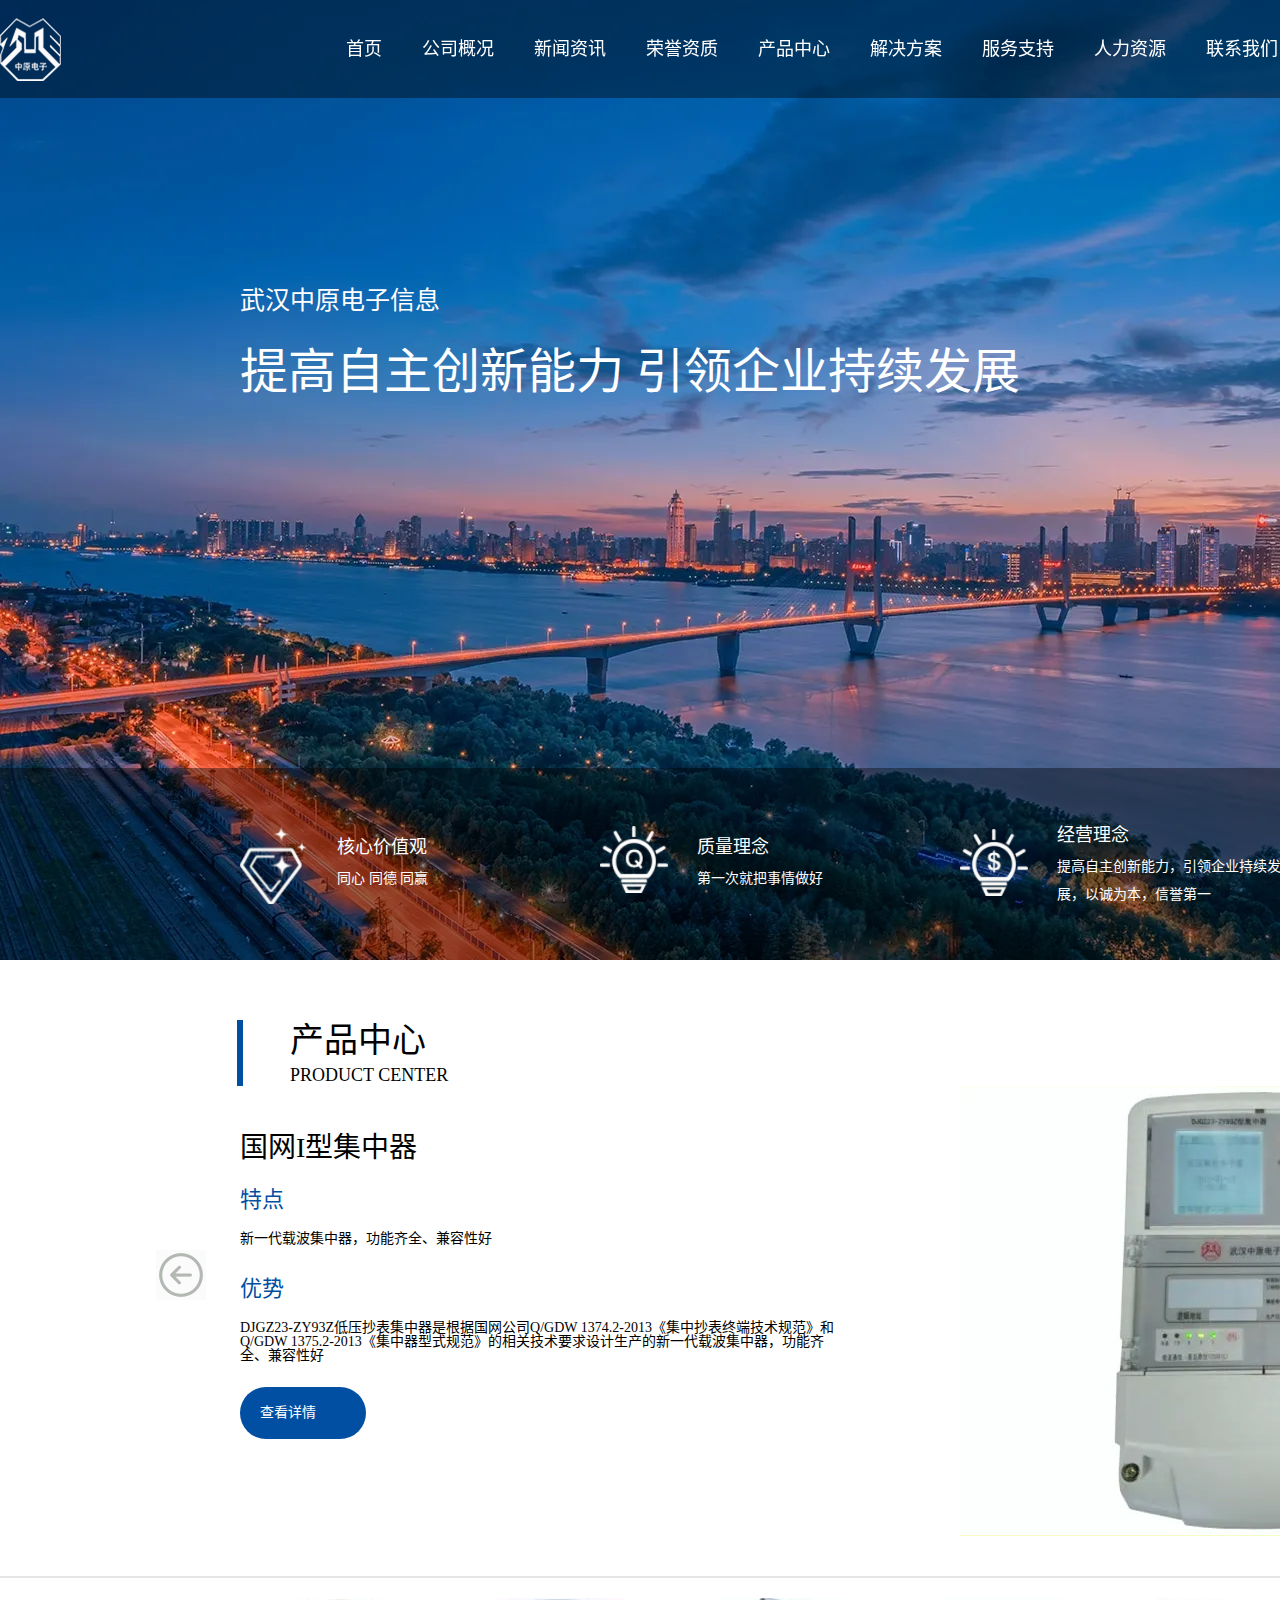
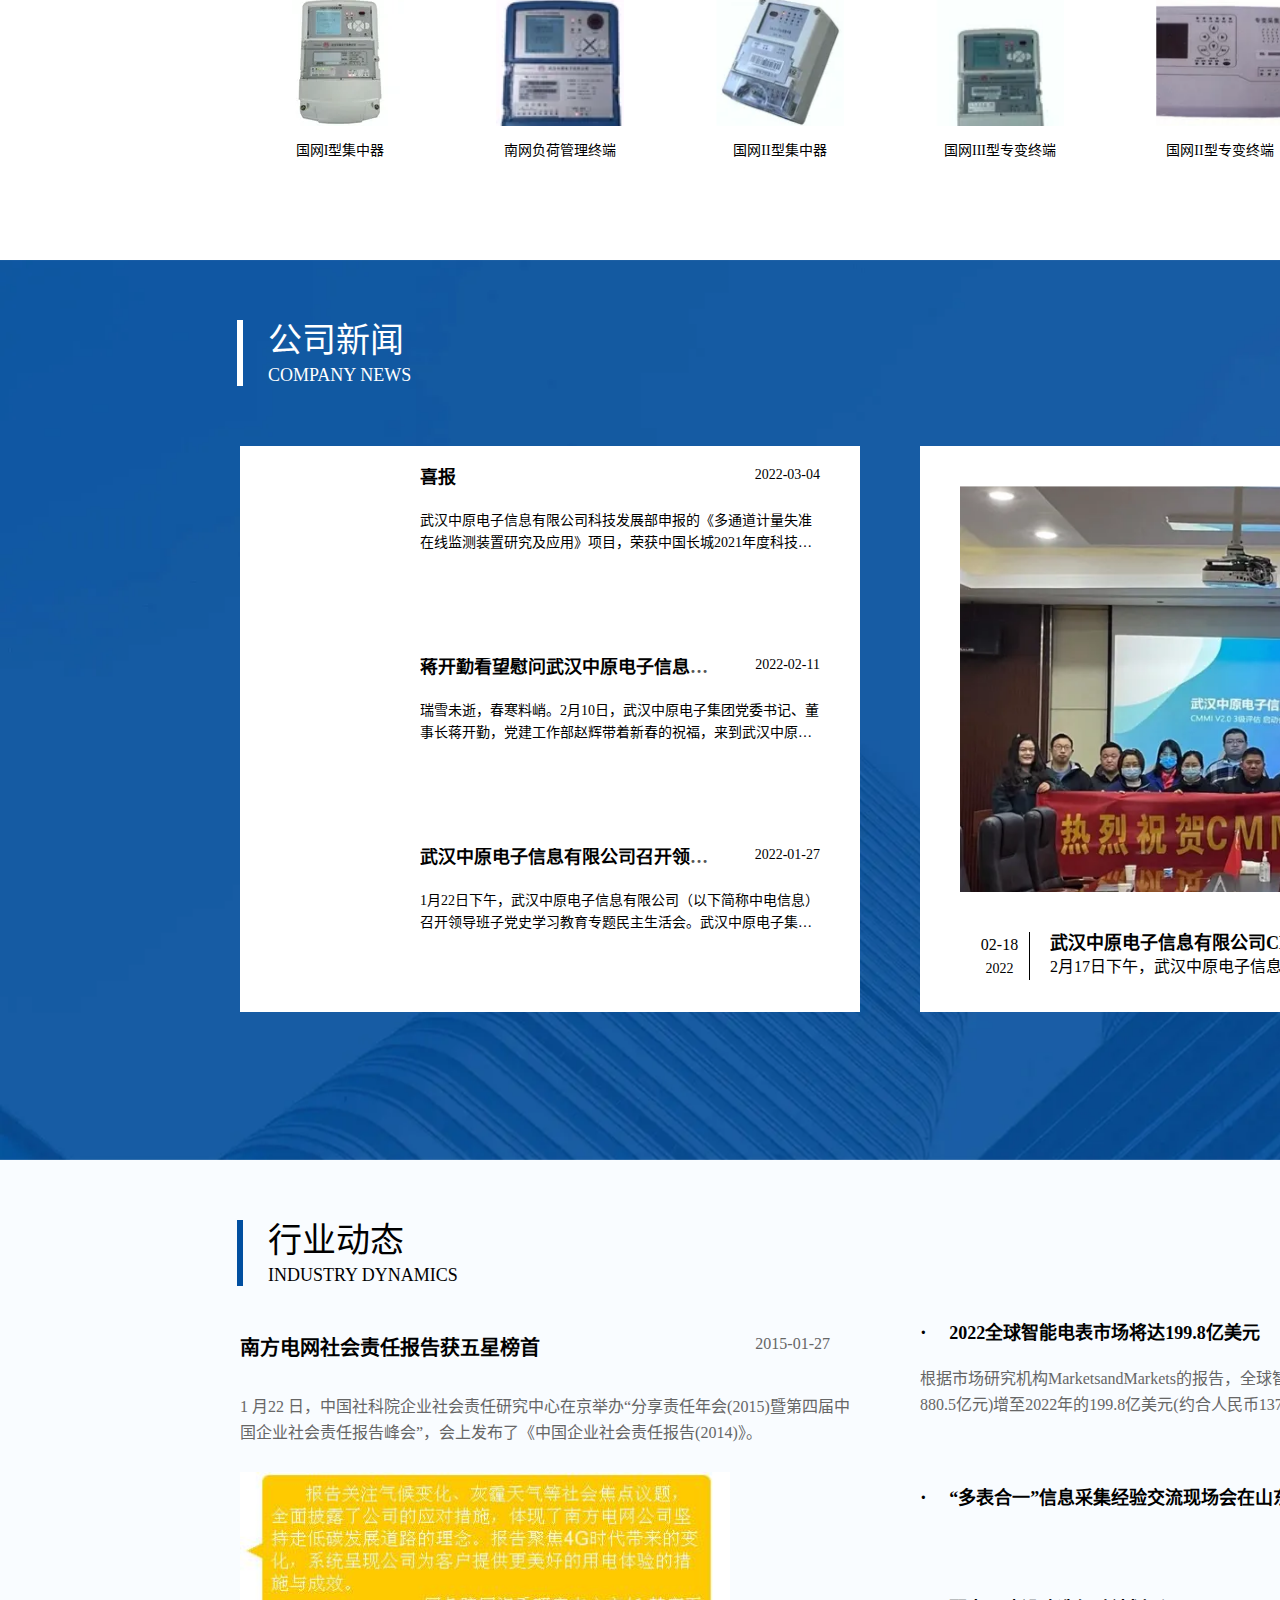
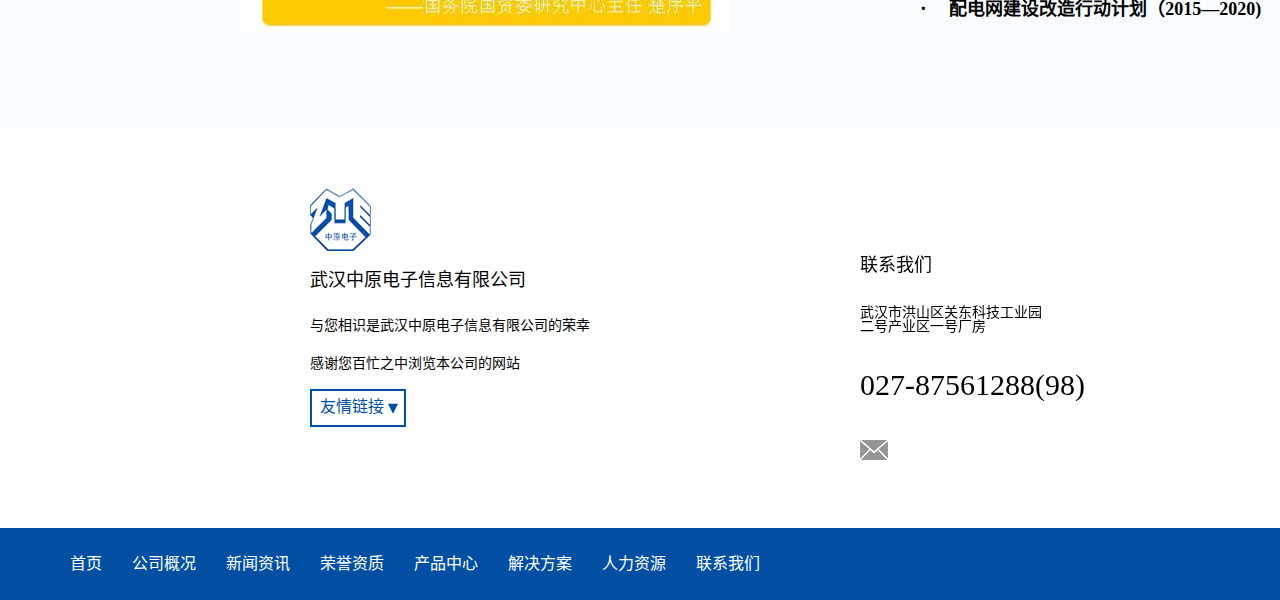
<file: index.html>
<!DOCTYPE html>
<html lang="zh-CN">

<head>
    <meta charset="UTF-8">
    <meta http-equiv="X-UA-Compatible" content="IE=edge">
    <meta name="viewport" content="width=device-width, initial-scale=1.0">
    <meta name="keywords" content="中原,中原电子">
    <meta name="description" content="中原电子官网-首页">
    <title>中原电子官网-首页</title>

    <!-- import CSS style -->
    <link rel="stylesheet" href="https://cdnjs.cloudflare.com/ajax/libs/animate.css/4.1.1/animate.min.css">
    <link rel="stylesheet" href="./CSS/reset.css">
    <link rel="stylesheet" href="./CSS/base.css">
    <link rel="stylesheet" href="./CSS/icon.css">
    <link rel="stylesheet" href="./CSS/index_page.css">
</head>

<body>
    <!-- 回顶部 -->
    <a href="#" class="to-top">
        <img src="./images/home_page/回顶部.png" alt="to-top">
    </a>

    <!-- 设置最小宽度 -->
    <div class="web-container">

        <!-- 页眉 -->
        <header>
            <!-- 页眉内容 设置版心 -->
            <div class="header-container 
                        inner-center 
                        clearflow">
                <!-- logo -->
                <div class="header-logo">
                    <img src="./images/home_page/nav_log.png.webp" alt="logo">
                </div>
                <!-- 导航链接 -->
                <div class="header-navigator">
                    <ul class="clearflow">
                        <li><a href="./index.html">首页</a></li>
                        <li>
                            <a href="#">公司概况</a>
                            <div class="header-secondary-navigator 
                                        header-secondary-navigator-01 
                                        element-transparent 
                                        clearflow">
                                <ul>
                                    <li><a href="#">领导致辞</a></li>
                                    <li><a href="#">公司简介</a></li>
                                    <li><a href="#">组织结构</a></li>
                                    <li><a href="#">企业文化</a></li>
                                </ul>
                            </div>
                        </li>
                        <li>
                            <a href="#" class="breathing-light
                            ">新闻资讯</a>
                            <div class="header-secondary-navigator 
                                        header-secondary-navigator-02 
                                        element-transparent 
                                        clearflow">
                                <ul>
                                    <li><a href="./news_page.html" class="breathing-light">公司新闻</a></li>
                                    <li><a href="#">行业动态</a></li>
                                    <li><a href="#">前沿科技</a></li>
                                </ul>
                            </div>
                        </li>
                        <li><a href="#">荣誉资质</a></li>
                        <li>
                            <a href="#">产品中心</a>
                            <div class="header-secondary-navigator 
                                        header-secondary-navigator-03 
                                        element-transparent 
                                        clearflow">
                                <ul>
                                    <li><a href="#">用电信息采集</a></li>
                                    <li><a href="#">配电自动化</a></li>
                                    <li><a href="#">船舶电子</a></li>
                                </ul>
                            </div>
                        </li>
                        <li><a href="#">解决方案</a></li>
                        <li><a href="#">服务支持</a></li>
                        <li><a href="#">人力资源</a></li>
                        <li><a href="#">联系我们</a></li>
                        <li>｜</li>
                        <li><a class="icon-search" href="#"><img src="./images/home_page/搜索.png" alt="搜素"></a></li>
                    </ul>
                </div>
            </div>
        </header>

        <!-- 主体 -->
        <main>
            <!-- 主体轮播图 -->
            <section class="banner">
                <!-- 轮播图 -->
                <div class="banner-image">
                    <img src="./images/home_page/4845a3e80a8d5023f8a030d4745d0de8.jpg.webp" alt="banner">
                </div>
                <!-- 文字描述 -->
                <div class="banner-descrition 
                            animate__animated 
                            animate__fadeInRightBig">
                    <p>武汉中原电子信息</p>
                    <h3>提高自主创新能力 引领企业持续发展</h3>
                </div>

                <!-- 轮播图底部 -->
                <div class="banner-bottom 
                            animate__animated 
                            animate__fadeInUp">
                    <div class="banner-bigbox 
                                inner-center 
                                clearflow">
                        <!-- 第一项 -->
                        <div class="banner-item">
                            <div class="banner-item-icon">
                                <img src="./images/home_page/banner_icon01.png.webp" alt="banner-icon01">
                            </div>
                            <div class="banner-item-text">
                                <p>核心价值观</p>
                                <p>同心 同德 同赢</p>
                            </div>
                        </div>
                        <!-- 第二项 -->
                        <div class="banner-item">
                            <div class="banner-item-icon">
                                <img src="./images/home_page/banner_icon02.png.webp" alt="banner-icon02">
                            </div>
                            <div class="banner-item-text">
                                <p>质量理念</p>
                                <p>第一次就把事情做好</p>
                            </div>
                        </div>
                        <!-- 第三项 -->
                        <div class="banner-item">
                            <div class="banner-item-icon">
                                <img src="./images/home_page/banner_icon03.png.webp" alt="banner-icon03">
                            </div>
                            <div class="banner-item-text">
                                <p>经营理念</p>
                                <p>提高自主创新能力，引领企业持续发展，以诚为本，信誉第一</p>
                            </div>
                        </div>
                        <!-- 第四项 -->
                        <div class="banner-item">
                            <div class="banner-item-icon">
                                <img src="./images/home_page/banner_icon04.png.webp" alt="banner-icon04">
                            </div>
                            <div class="banner-item-text">
                                <p>人才理念</p>
                                <p>人才是第一资本，有德有才重用，有德无才培养，无德有才不用</p>
                            </div>
                        </div>
                    </div>
                </div>
            </section>

            <!-- 主体内容板块 -->
            <section class="main-part">
                <!-- 板块盒子 第一版 -->
                <div class="part-box01 
                            bgc-white">
                    <!-- 板块内容 -->
                    <div class="part-content01 
                                inner-center
                                clearflow">
                        <!-- 左右箭头 -->
                        <div class="item-button-left">
                            <img class="element-transparent" src="./images/home_page/向左2_choose.png"
                                alt="turnleft-button_choose">
                            <img src="./images/home_page/向左2.png" alt="turnleft-button">
                        </div>
                        <div class="item-button-right">
                            <img class="element-transparent" src="./images/home_page/向右2_choose.png"
                                alt="turnright-button_choose">
                            <img src="./images/home_page/向右2.png" alt="turnright-button">
                        </div>

                        <!-- 板块主题 -->
                        <div class="part-theme">
                            <h2>产品中心</h2>
                            <p>PRODUCT CENTER</p>
                        </div>

                        <!-- 板块中部 -->
                        <div class="part-content01-middle 
                                    clearflow">
                            <!-- 左侧文字介绍 -->
                            <div class="part-content01-tradition">
                                <h3>国网I型集中器</h3>
                                <h4>特点</h4>
                                <p>新一代载波集中器，功能齐全、兼容性好</p>
                                <h4>优势</h4>
                                <p>DJGZ23-ZY93Z低压抄表集中器是根据国网公司Q/GDW 1374.2-2013《集中抄表终端技术规范》和Q/GDW
                                    1375.2-2013《集中器型式规范》的相关技术要求设计生产的新一代载波集中器，功能齐全、兼容性好</p>
                                <div class="button-knowmore 
                                            capsule-w126-h52">
                                    <p>查看详情</p>
                                    <div class="button-icon 
                                                circle-white-r20">
                                        <p>+</p>
                                    </div>
                                </div>
                            </div>
                            <!-- 右侧图片 -->
                            <div class="part-content01-image">
                                <img src="./images\home_page\dadeac1d50596c56552dec4aa1fb1ff7.jpg(1).webp"
                                    alt="国网I型集中器">
                            </div>
                        </div>

                        <!-- 分隔符 -->
                        <div class="separator"></div>

                        <!-- 板块底部 -->
                        <div class="part-content01-bottom">
                            <!-- 第一个盒子 -->
                            <div class="part-bottom-box">
                                <!-- 盒子图片 -->
                                <div class="bottom-box-image">
                                    <img src="./images\home_page\dadeac1d50596c56552dec4aa1fb1ff7.jpg.webp" alt="">
                                </div>
                                <!-- 盒子图片名称 -->
                                <p>国网I型集中器</p>
                            </div>
                            <!-- 第二个盒子 -->
                            <div class="part-bottom-box">
                                <!-- 盒子图片 -->
                                <div class="bottom-box-image">
                                    <img src=".\images\home_page\8f05b0c297da949a17046b851f80705c.jpg.webp" alt="">
                                </div>
                                <!-- 盒子图片名称 -->
                                <p>南网负荷管理终端</p>
                            </div>
                            <!-- 第三个盒子 -->
                            <div class="part-bottom-box">
                                <!-- 盒子图片 -->
                                <div class="bottom-box-image">
                                    <img src=".\images\home_page\6cace69d21c54f12d0e2a86eaf58eff5.jpg.webp" alt="">
                                </div>
                                <!-- 盒子图片名称 -->
                                <p>国网II型集中器</p>
                            </div>
                            <!-- 第四个盒子 -->
                            <div class="part-bottom-box">
                                <!-- 盒子图片 -->
                                <div class="bottom-box-image">
                                    <img src=".\images\home_page\28483c9daa11b5258d8fcde6ef324b31.jpg.webp" alt="">
                                </div>
                                <!-- 盒子图片名称 -->
                                <p>国网III型专变终端</p>
                            </div>
                            <!-- 第五个盒子 -->
                            <div class="part-bottom-box">
                                <!-- 盒子图片 -->
                                <div class="bottom-box-image">
                                    <img src=".\images\home_page\839fda6989d042f5fb6e29329e009a7f.jpg.webp" alt="">
                                </div>
                                <!-- 盒子图片名称 -->
                                <p>国网II型专变终端</p>
                            </div>
                            <!-- 第六个盒子 -->
                            <div class="part-bottom-box">
                                <!-- 盒子图片 -->
                                <div class="bottom-box-image">
                                    <img src=".\images\home_page\8439f62a01a681b1b3d34db82dcc22f4.jpg.webp" alt="">
                                </div>
                                <!-- 盒子图片名称 -->
                                <p>国网I型专变终端</p>
                            </div>
                        </div>
                    </div>
                </div>

                <!-- 板块盒子 第二版 -->
                <div class="part-box01 box2-bgc">
                    <div class="part-content01 inner-center">
                        <!-- 板块主题 -->
                        <div class="part-theme2 clearflow">
                            <div class="theme-text">
                                <h2>公司新闻</h2>
                                <p>COMPANY NEWS</p>
                            </div>

                            <div class="theme-konwmore">
                                <p>查看更多</p>
                                <div class="circle-white-r20 bgc-white">
                                    <p>+</p>
                                </div>
                            </div>
                        </div>
                        <!-- 板块内容 -->
                        <div class="part-contentbox clearflow">
                            <!-- 左侧文本 -->
                            <div class="contentbox-text">
                                <!-- 第一段文本 -->
                                <div class="contentbox-textblock">
                                    <div class="contentbox-textblock-theme clearflow">
                                        <h5><a href="#">喜报</a></h5>
                                        <p>2022-03-04</p>
                                    </div>
                                    <p>武汉中原电子信息有限公司科技发展部申报的《多通道计量失准在线监测装置研究及应用》项目，荣获中国长城2021年度科技创新成果奖三等奖。</p>
                                </div>
                                <!-- 第二段文本 -->
                                <div class="contentbox-textblock">
                                    <div class="contentbox-textblock-theme">
                                        <h5><a href="#">蒋开勤看望慰问武汉中原电子信息有限公司春节加班值班人员</a></h5>
                                        <p>2022-02-11</p>
                                    </div>
                                    <p>瑞雪未逝，春寒料峭。2月10日，武汉中原电子集团党委书记、董事长蒋开勤，党建工作部赵辉带着新春的祝福，来到武汉中原电子信息有限公司（以下简称“中电信息”），亲切慰问了春节期间坚守在岗位上的员工。
                                    </p>
                                </div>
                                <!-- 第三段文本 -->
                                <div class="contentbox-textblock">
                                    <div class="contentbox-textblock-theme">
                                        <h5><a href="#">武汉中原电子信息有限公司召开领导班子党史学习教育 专题民主生活会</a></h5>
                                        <p>2022-01-27</p>
                                    </div>
                                    <p>1月22日下午，武汉中原电子信息有限公司（以下简称中电信息）召开领导班子党史学习教育专题民主生活会。武汉中原电子集团党委书记、董事长蒋开勤，党建工作部副部长赵辉到会指导。汪淇主持会议，全体班子成员参加。
                                    </p>
                                </div>
                            </div>
                            <!-- 右侧图片 -->
                            <div class="contentbox-imgbox">
                                <div class="contentbox-imgbox-top">
                                    <img src=".\images\home_page\6791d26467eb9cfce00f1b1477a92bed.jpg.webp" alt="新闻">
                                </div>
                                <div class="contentbox-imgbox-bottom clearflow">
                                    <div class="imgbox-bottom-date">
                                        <p>02-18</p>
                                        <p>2022</p>
                                    </div>
                                    <div class="imgbox-bottom-text">
                                        <h5><a href="#">武汉中原电子信息有限公司CMMI L3认证启动会圆满召开</a></h5>
                                        <p>2月17日下午，武汉中原电子信息有限公司（以下简称“中电信息”）携手外部专家召开了中电信息CMMI
                                            L3认证启动会。中电信息副总经理杨暘、科技发展部部长蔡彦童及其他相关工作人员参加会议。</p>
                                    </div>
                                </div>
                            </div>
                        </div>
                    </div>
                </div>

                <!-- 板块盒子 第三版 -->
                <div class="part-box01 
                            part-box03-height 
                            bgc-f9fcff">
                    <div class="part-content01 
                                inner-center 
                                clearflow">
                        <!-- 板块主题 -->
                        <div class="part-theme3 clearflow">
                            <!-- 左侧 -->
                            <div class="theme3-text">
                                <h2>行业动态</h2>
                                <p>INDUSTRY DYNAMICS</p>
                            </div>
                            <!-- 右侧 -->
                            <div class="theme3-nav">
                                <a href="#">行业动态</a>
                                <a href="#">前沿科技</a>
                                <span>|</span>
                                <div class="theme3-konwmore">
                                    <p>查看更多</p>
                                    <div class="circle-white-r20 bgc-014fa0">
                                        <p>+</p>
                                    </div>
                                </div>
                            </div>
                        </div>

                        <!-- 板块内容 -->
                        <div class="part-content03-leftbox">
                            <div class="contentbox03-textblock-theme 
                                        clearflow">
                                <h5><a href="#">南方电网社会责任报告获五星榜首</a></h5>
                                <p>2015-01-27</p>
                            </div>
                            <p>1 月22 日，中国社科院企业社会责任研究中心在京举办“分享责任年会(2015)暨第四届中国企业社会责任报告峰会”，会上发布了《中国企业社会责任报告(2014)》。
                            </p>
                            <div class="contentbox03-textblock-dialogue"></div>
                        </div>
                        <div class="part-content03-rightbox">
                            <div class="rightbox-item clearflow">
                                <h5><a href="#"><span>·</span> 2022全球智能电表市场将达199.8亿美元</a></h5>
                                <p>2017-05-04</p>
                            </div>
                            <p>根据市场研究机构MarketsandMarkets的报告，全球智能电表市场预计从2017年的127.9亿美元(约合人民币880.5亿元)增至2022年的199.8亿美元(约合人民币1375.5亿元)，期间年复合增率达9.34%。
                            </p>
                            <div class="rightbox-item clearflow">
                                <h5><a href="#"><span>·</span> “多表合一”信息采集经验交流现场会在山东济宁召开</a></h5>
                                <p>2016-11-07</p>
                            </div>
                            <div class="rightbox-item clearflow">
                                <h5><a href="#"><span>·</span> 配电网建设改造行动计划（2015—2020)</a></h5>
                                <p>2015-09-21</p>
                            </div>
                        </div>
                    </div>
                </div>
            </section>

            <!-- 主体底部 联系方式 -->
            <section class="contact bgc-white">
                <div class="contact-information inner-center clearflow">
                    <!-- 友情链接 -->
                    <div class="web-link">
                        <div class="company-logo">
                            <img src=".\images\home_page\foot_logo.png.webp" alt="company-logo">
                        </div>
                        <p>武汉中原电子信息有限公司</p>
                        <p>与您相识是武汉中原电子信息有限公司的荣幸</p>
                        <p>感谢您百忙之中浏览本公司的网站</p>
                        <a href="#" class="linkbutton">
                            <p>友情链接</p>
                            <div class="triangle-to_down-10-5-004ea2"></div>
                        </a>
                    </div>
                    <!-- 联系方式 -->
                    <div class="tele">
                        <p>联系我们</p>
                        <p>武汉市洪山区关东科技工业园二号产业区一号厂房</p>
                        <p>027-87561288(98)</p>
                        <div class="email">
                            <img src="./images/home_page/mail_choose.png" alt="email_choose"
                                class="element-transparent">
                            <img src="./images/home_page/mail.png" alt="email">
                        </div>
                    </div>
                    <!-- 二维码 -->
                    <div class="QRcode">
                        <p>扫码联系我们</p>
                        <div class="code-image">
                            <img src="./images/home_page/qrcode.webp" alt="QRcode">
                        </div>
                    </div>
                </div>
            </section>
        </main>

        <!-- 页脚 -->
        <footer class="clearflow">
            <div class="footer-nav">
                <ul class="clearflow">
                    <li><a href="./index.html">首页</a></li>
                    <li><a href="#">公司概况</a></li>
                    <li><a href="#">新闻资讯</a></li>
                    <li><a href="#">荣誉资质</a></li>
                    <li><a href="#">产品中心</a></li>
                    <li><a href="#">解决方案</a></li>
                    <li><a href="#">人力资源</a></li>
                    <li><a href="#">联系我们</a></li>
                </ul>
            </div>
            <div class="footer-copyright">
                <p>版权所有©武汉中原电子信息有限公司,鄂ICP备10010356号-9 技术支撑：金百瑞</p>
            </div>
        </footer>
    </div>

    <!-- monitor -->
    <script src="https://cdn-go.cn/aegis/aegis-sdk/latest/aegis.min.js"></script>
    <script>
        const aegis = new Aegis({
            id: 'gQwqzFgQzZv60ZeygY', // 上报 id
            uin: 'xxx', // 用户唯一 ID（可选）
            reportApiSpeed: true, // 接口测速
            reportAssetSpeed: true, // 静态资源测速
            spa: true, // spa 应用页面跳转的时候开启 pv 计算
        });
    </script>
</body>

</html>
</file>
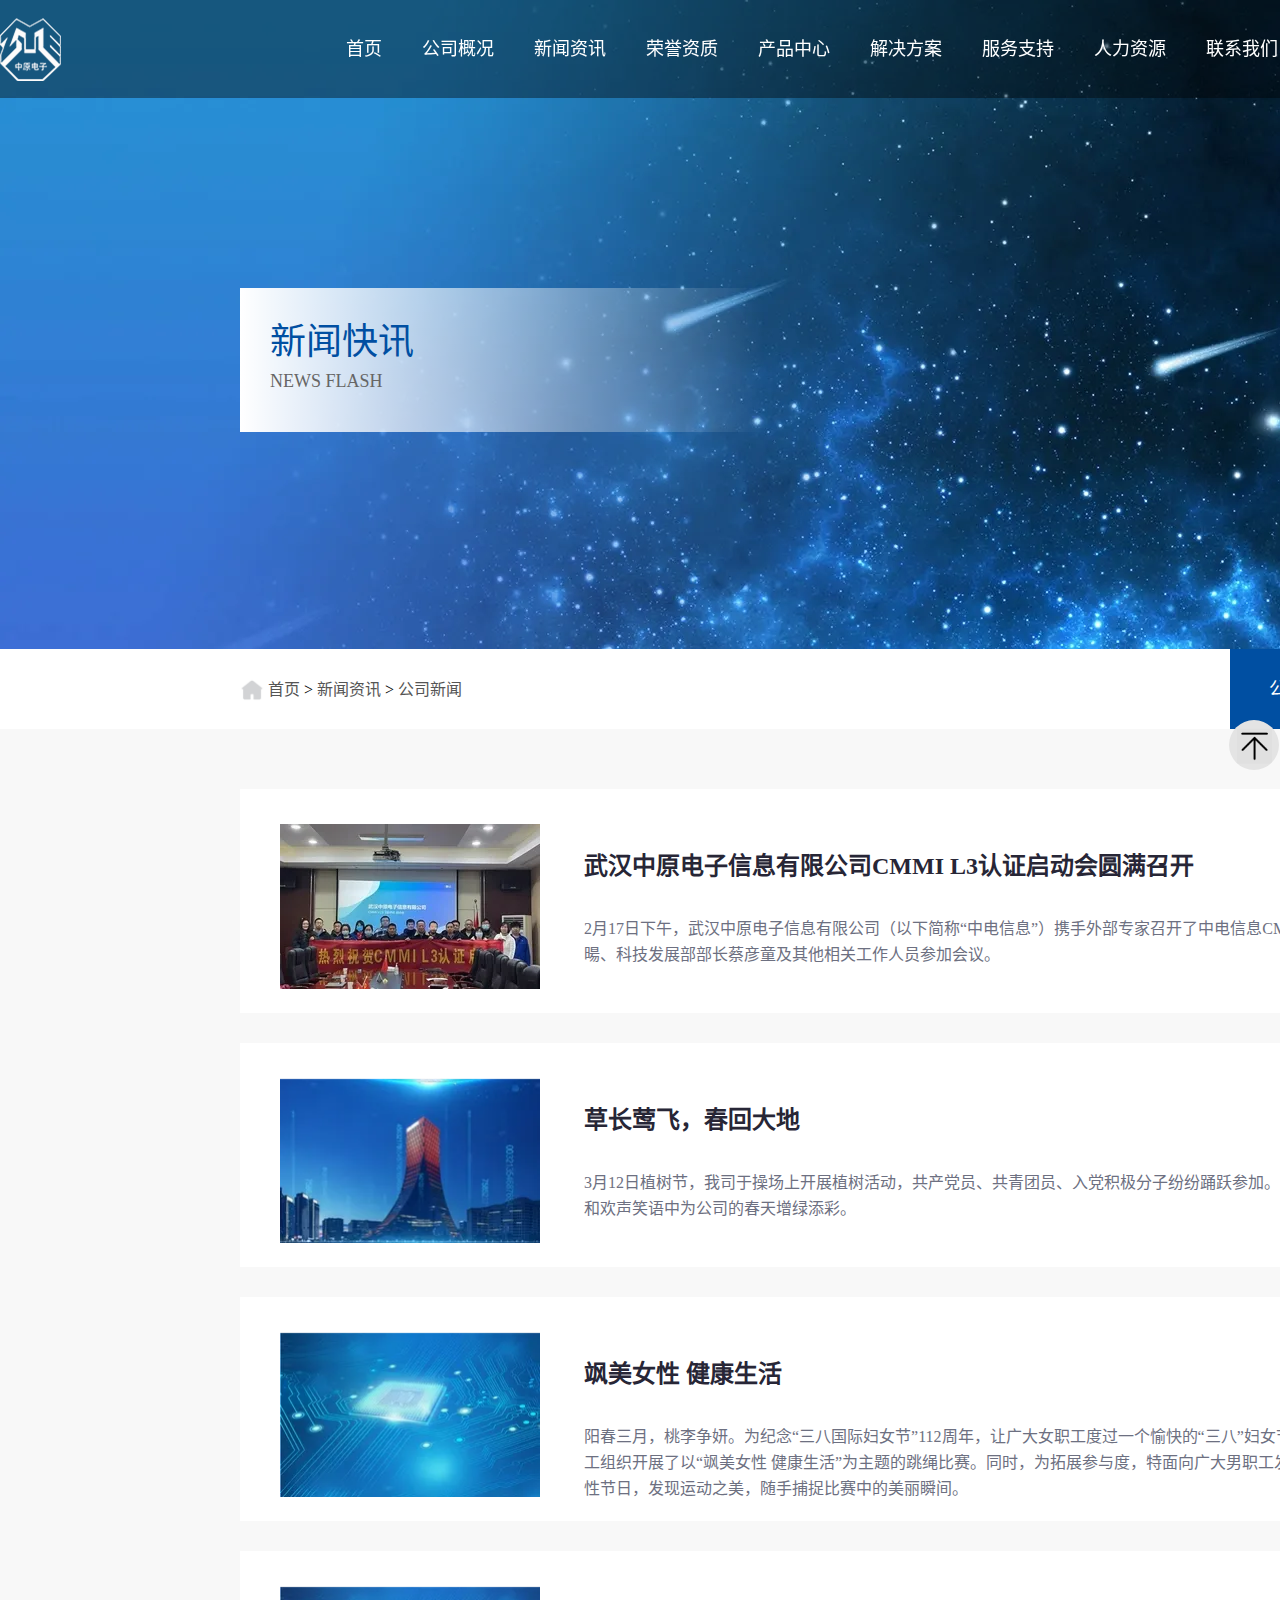
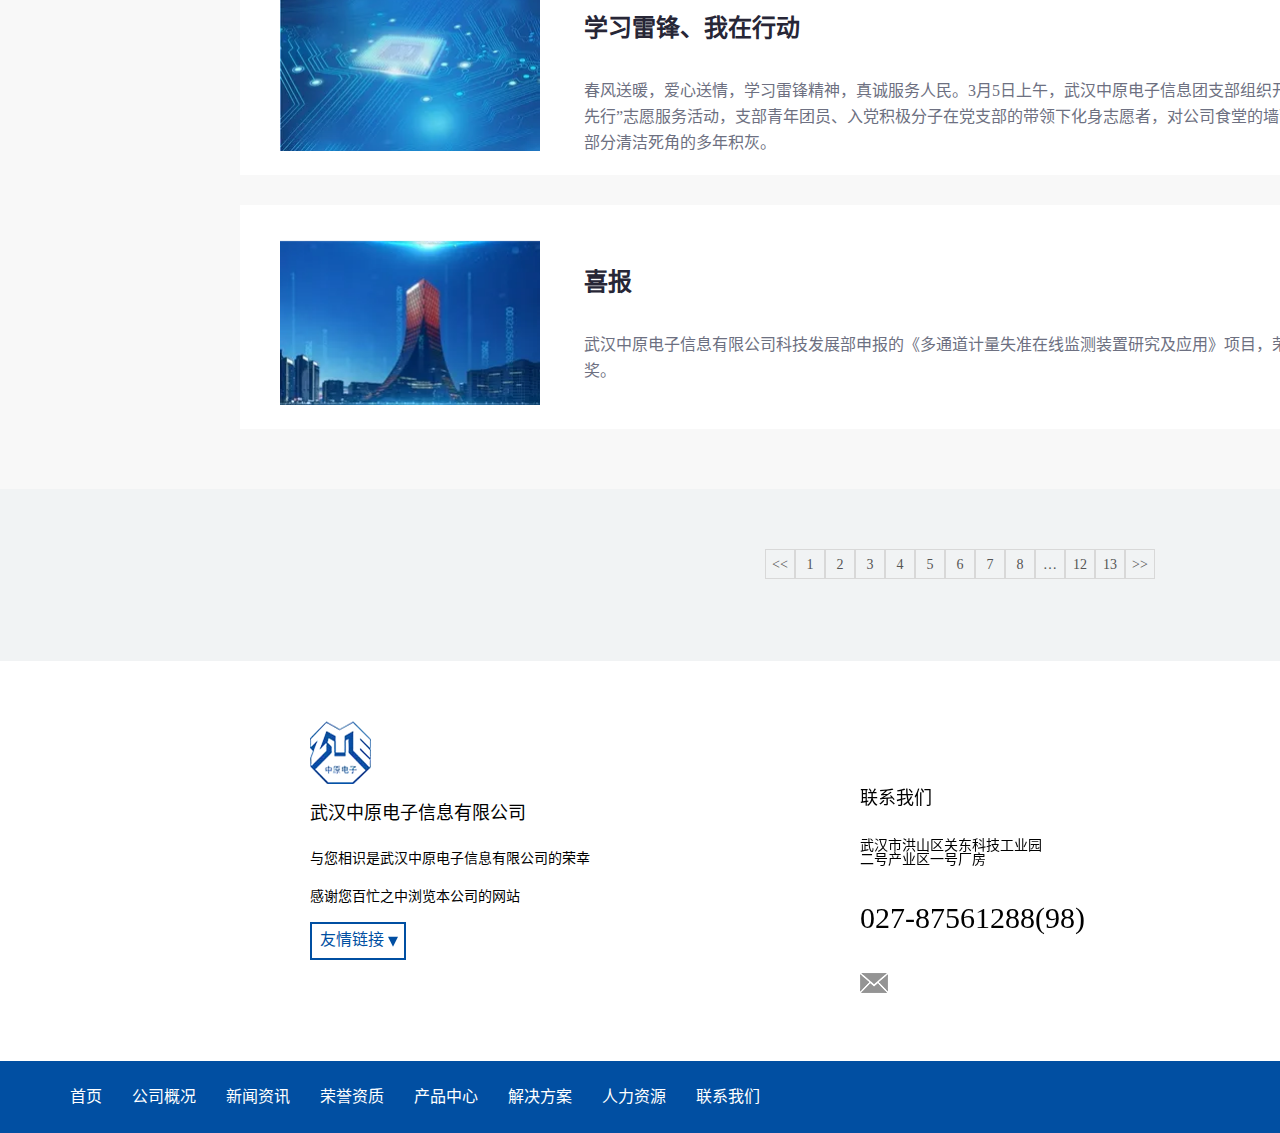
<file: news_page.html>
<!DOCTYPE html>
<html lang="zh-CN">

<head>
    <meta charset="UTF-8">
    <meta http-equiv="X-UA-Compatible" content="IE=edge">
    <meta name="viewport" content="width=device-width, initial-scale=1.0">
    <meta name="keywords" content="中原,中原电子">
    <meta name="description" content="中原电子官网-新闻资讯">
    <title>中原电子官网-新闻资讯</title>

    <!-- import CSS style -->
    <link rel="stylesheet" href="./CSS/reset.css">
    <link rel="stylesheet" href="./CSS/base.css">
    <link rel="stylesheet" href="./CSS/icon.css">
    <link rel="stylesheet" href="./CSS/index_page.css">
    <link rel="stylesheet" href="./CSS/news_page.css">
</head>

<body>
    <!-- 回顶部 -->
    <a href="#" class="to-top">
        <img src="./images/home_page/回顶部.png" alt="to-top">
    </a>

    <!-- 设置最小宽度 -->
    <div class="web-container">
        <!-- 页眉 -->
        <header>
            <!-- 页眉内容 设置版心 -->
            <div class="header-container 
                                inner-center 
                                clearflow">
                <!-- logo -->
                <div class="header-logo">
                    <img src="./images/home_page/nav_log.png.webp" alt="logo">
                </div>
                <!-- 导航链接 -->
                <div class="header-navigator">
                    <ul class="clearflow">
                        <li><a href="./index.html" class="breathing-light">首页</a></li>
                        <li>
                            <a href="#">公司概况</a>
                            <div class="header-secondary-navigator 
                                                header-secondary-navigator-01 
                                                element-transparent 
                                                clearflow">
                                <ul>
                                    <li><a href="#">领导致辞</a></li>
                                    <li><a href="#">公司简介</a></li>
                                    <li><a href="#">组织结构</a></li>
                                    <li><a href="#">企业文化</a></li>
                                </ul>
                            </div>
                        </li>
                        <li>
                            <a href="#">新闻资讯</a>
                            <div class="header-secondary-navigator 
                                                header-secondary-navigator-02 
                                                element-transparent 
                                                clearflow">
                                <ul>
                                    <li><a href="#">公司新闻</a></li>
                                    <li><a href="#">行业动态</a></li>
                                    <li><a href="#">前沿科技</a></li>
                                </ul>
                            </div>
                        </li>
                        <li><a href="#">荣誉资质</a></li>
                        <li>
                            <a href="#">产品中心</a>
                            <div class="header-secondary-navigator 
                                                header-secondary-navigator-03 
                                                element-transparent 
                                                clearflow">
                                <ul>
                                    <li><a href="#">用电信息采集</a></li>
                                    <li><a href="#">配电自动化</a></li>
                                    <li><a href="#">船舶电子</a></li>
                                </ul>
                            </div>
                        </li>
                        <li><a href="#">解决方案</a></li>
                        <li><a href="#">服务支持</a></li>
                        <li><a href="#">人力资源</a></li>
                        <li><a href="#">联系我们</a></li>
                        <li>｜</li>
                        <li><a class="icon-search" href="#"><img src="./images/home_page/搜索.png" alt="搜素"></a></li>
                    </ul>
                </div>
            </div>
        </header>

        <!-- 主体 -->
        <main>
            <!-- 主体 轮播图 -->
            <section class="news-banner">
                <!-- 轮播图 -->
                <div class="news-banner-image">
                    <img src="./images/news_page/page_banner02.jpg.webp" alt="banner">
                </div>
                <!-- 文字描述 -->
                <div class="news-banner-descrition">
                    <p>新闻快讯</p>
                    <p>NEWS FLASH</p>
                </div>
            </section>

            <!-- 主体 位置与导航栏 -->
            <section class="news-main-navigator bgc-white">
                <div class="news-navbar inner-center clearflow">
                    <!-- 左侧 当前位置 -->
                    <div class="navbar-position">
                        <!-- home icon -->
                        <div class="navbar-position-image">
                            <img src="./images/news_page/home_fill_light.png" alt="home">
                        </div>
                        <!-- 文字 -->
                        <div class="navbar-position-pos">
                            <a href="./index.html">首页</a>
                            <span>&gt;</span>
                            <a href="#">新闻资讯</a>
                            <span>&gt;</span>
                            <a href="./news_page.html">公司新闻</a>
                        </div>
                    </div>
                    <!-- 右侧 导航栏 -->
                    <div class="navbar-navigator">
                        <ul class="clearflow">
                            <li class="navbar-navigator-selected"><a href="./news_page.html">公司新闻</a></li>
                            <li><a href="#">行业动态</a></li>
                            <li><a href="#">前沿科技</a></li>
                        </ul>
                    </div>
                </div>
            </section>

            <!-- 主体 内容 -->
            <section class="news-content bgc-f8f8f8">
                <div class="news-content-box inner-center bgc-f8f8f8">
                    <!-- 第一项 -->
                    <div class="content-box-item">
                        <!-- 左侧图片 -->
                        <div class="box-item-imamge">
                            <img src=".\images\news_page\6791d26467eb9cfce00f1b1477a92bed.jpg.webp" alt="item-image01">
                        </div>
                        <!-- 右侧文本 -->
                        <div class="box-item-imamge-text">
                            <h5><a href="#">武汉中原电子信息有限公司CMMI L3认证启动会圆满召开</a></h5>
                            <p>2月17日下午，武汉中原电子信息有限公司（以下简称“中电信息”）携手外部专家召开了中电信息CMMI
                                L3认证启动会。中电信息副总经理杨暘、科技发展部部长蔡彦童及其他相关工作人员参加会议。</p>
                        </div>
                    </div>
                    <!-- 第二项 -->
                    <div class="content-box-item">
                        <!-- 左侧图片 -->
                        <div class="box-item-imamge">
                            <img src=".\images\news_page\page02_img03.jpg.webp" alt="item-image02">
                        </div>
                        <!-- 右侧文本 -->
                        <div class="box-item-imamge-text">
                            <h5><a href="#">草长莺飞，春回大地</a></h5>
                            <p>3月12日植树节，我司于操场上开展植树活动，共产党员、共青团员、入党积极分子纷纷踊跃参加。大家挖坑、种树、培土、浇水，在淋漓汗水和欢声笑语中为公司的春天增绿添彩。</p>
                        </div>
                    </div>
                    <!-- 第三项 -->
                    <div class="content-box-item">
                        <!-- 左侧图片 -->
                        <div class="box-item-imamge">
                            <img src=".\images\news_page\4f709862956748703252fe7e7b3b12c0.jpg.webp" alt="item-image03">
                        </div>
                        <!-- 右侧文本 -->
                        <div class="box-item-imamge-text">
                            <h5><a href="#">飒美女性 健康生活</a></h5>
                            <p>阳春三月，桃李争妍。为纪念“三八国际妇女节”112周年，让广大女职工度过一个愉快的“三八”妇女节，分工会于3月7日中午12：30面向全体女职工组织开展了以“飒美女性
                                健康生活”为主题的跳绳比赛。同时，为拓展参与度，特面向广大男职工发起最美瞬间摄影评选活动，呼吁大家关注女性节日，发现运动之美，随手捕捉比赛中的美丽瞬间。</p>
                        </div>
                    </div>
                    <!-- 第四项 -->
                    <div class="content-box-item">
                        <!-- 左侧图片 -->
                        <div class="box-item-imamge">
                            <img src=".\images\news_page\4f709862956748703252fe7e7b3b12c0.jpg(1).webp"
                                alt="item-image04">
                        </div>
                        <!-- 右侧文本 -->
                        <div class="box-item-imamge-text">
                            <h5><a href="#">学习雷锋、我在行动</a></h5>
                            <p>春风送暖，爱心送情，学习雷锋精神，真诚服务人民。3月5日上午，武汉中原电子信息团支部组织开展“学习雷锋，我在行动；助力企业，我必先行”志愿服务活动，支部青年团员、入党积极分子在党支部的带领下化身志愿者，对公司食堂的墙面、风扇、水管等进行了除尘工作，清除了部分清洁死角的多年积灰。
                            </p>
                        </div>
                    </div>
                    <!-- 第五项 -->
                    <div class="content-box-item">
                        <!-- 左侧图片 -->
                        <div class="box-item-imamge">
                            <img src=".\images\news_page\page02_img03.jpg(1).webp" alt="item-image01">
                        </div>
                        <!-- 右侧文本 -->
                        <div class="box-item-imamge-text">
                            <h5><a href="#">喜报</a></h5>
                            <p>武汉中原电子信息有限公司科技发展部申报的《多通道计量失准在线监测装置研究及应用》项目，荣获中国长城2021年度科技创新成果奖三等奖。</p>
                        </div>
                    </div>
                </div>
            </section>

            <!-- 主体 底部导航栏 -->
            <section class="news-bottom-navigator bgc-f1f3f4">
                <div class="bottom-navigator-box inner-center">
                    <!-- 底部导航栏 -->
                    <div class="bottom-navigator-item">
                        <ul class="clearflow">
                            <li><a href="#">&lt;&lt;</a></li>
                            <li><a href="#">1</a></li>
                            <li><a href="#">2</a></li>
                            <li><a href="#">3</a></li>
                            <li><a href="#">4</a></li>
                            <li><a href="#">5</a></li>
                            <li><a href="#">6</a></li>
                            <li><a href="#">7</a></li>
                            <li><a href="#">8</a></li>
                            <li><a href="#">…</a></li>
                            <li><a href="#">12</a></li>
                            <li><a href="#">13</a></li>
                            <li><a href="#">&gt;&gt;</a></li>
                        </ul>
                    </div>
                </div>
            </section>

            <!-- 主体底部 联系方式 -->
            <section class="contact bgc-white">
                <div class="contact-information inner-center clearflow">
                    <!-- 友情链接 -->
                    <div class="web-link">
                        <div class="company-logo">
                            <img src=".\images\home_page\foot_logo.png.webp" alt="company-logo">
                        </div>
                        <p>武汉中原电子信息有限公司</p>
                        <p>与您相识是武汉中原电子信息有限公司的荣幸</p>
                        <p>感谢您百忙之中浏览本公司的网站</p>
                        <a href="#" class="linkbutton">
                            <p>友情链接</p>
                            <div class="triangle-to_down-10-5-004ea2"></div>
                        </a>
                    </div>
                    <!-- 联系方式 -->
                    <div class="tele">
                        <p>联系我们</p>
                        <p>武汉市洪山区关东科技工业园二号产业区一号厂房</p>
                        <p>027-87561288(98)</p>
                        <div class="email">
                            <img src="./images/home_page/mail_choose.png" alt="email" class="element-transparent">
                            <img src="./images/home_page/mail.png" alt="email">
                        </div>
                    </div>
                    <!-- 二维码 -->
                    <div class="QRcode">
                        <p>扫码联系我们</p>
                        <div class="code-image">
                            <img src="./images/home_page/qrcode.webp" alt="QRcode">
                        </div>
                    </div>
                </div>
            </section>
        </main>

        <!-- 页脚 -->
        <footer class="clearflow">
            <div class="footer-nav">
                <ul class="clearflow">
                    <li><a href="./index.html">首页</a></li>
                    <li><a href="#">公司概况</a></li>
                    <li><a href="#">新闻资讯</a></li>
                    <li><a href="#">荣誉资质</a></li>
                    <li><a href="#">产品中心</a></li>
                    <li><a href="#">解决方案</a></li>
                    <li><a href="#">人力资源</a></li>
                    <li><a href="#">联系我们</a></li>
                </ul>
            </div>
            <div class="footer-copyright">
                <p>版权所有©武汉中原电子信息有限公司,鄂ICP备10010356号-9 技术支撑：金百瑞</p>
            </div>
        </footer>
    </div>

    <!-- monitor -->
    <script src="https://cdn-go.cn/aegis/aegis-sdk/latest/aegis.min.js"></script>
    <script>
        const aegis = new Aegis({
            id: 'gQwqzFgQzZv60ZeygY', // 上报 id
            uin: 'xxx', // 用户唯一 ID（可选）
            reportApiSpeed: true, // 接口测速
            reportAssetSpeed: true, // 静态资源测速
            spa: true, // spa 应用页面跳转的时候开启 pv 计算
        });
    </script>
</body>

</html>
</file>
<file: CSS/base.css>
/* 
    该文件用于存放原子类
 */

/* 清除浮动 */
.clearflow::after {
    content: "";
    display: block;
    clear: both;
}

/* 居中对齐 */
.block-center {
    position: absolute;
    top: 50%;
    left: 50%;
    transform: translate(-50%, -50%);
    -webkit-transform: translate(-50%, -50%);
    -moz-transform: translate(-50%, -50%);
    -ms-transform: translate(-50%, -50%);
    -o-transform: translate(-50%, -50%);
}

/* 文本居中 */
.text-center {
    text-align: center;
}

/* 页面版心 */
.inner-center {
    width: 1440px;
    margin: 0px auto;
}

/* 透明 */
.element-transparent {
    /* opacity: 0; */
    display: none;
}

/* 背景颜色-粉色 */
.bgc-pink {
    background-color: pink;
}

/* 背景颜色-白色 */
.bgc-white {
    background-color: white;
}

/* 背景颜色-天蓝色 */
.bgc-skyblue {
    background-color: skyblue;
}

/* 背景颜色-浅色 */
.bgc-f9fcff {
    background-color: #f9fcff;
}

/* 背景颜色-f8f8f8 */
.bgc-f8f8f8 {
    background-color: #f8f8f8;
}

/* 背景颜色-f1f3f4 */
.bgc-f1f3f4 {
    background-color: #f1f3f4;
}

/* 背景颜色-014fa0 */
.bgc-014fa0 {
    background-color: #014fa0;
}

/* 清除外左边距 */
.clear-left-margin {
    margin-left: 0;
}

/* 清除外右边距 */
.clear-right-margin {
    margin-right: 0;
}

/* 清除外上边距 */
.clear-top-margin {
    margin-top: 0;
}

/* 清除外下边距 */
.clear-bottom-margin {
    margin-bottom: 0;
}

/* 清除内左边距 */
.clear-left-padding {
    padding-left: 0;
}

/* 清除内右边距 */
.clear-right-padding {
    padding-right: 0;
}

/* 清除内上边距 */
.clear-top-padding {
    padding-top: 0;
}

/* 清除内下边距 */
.clear-bottom-padding {
    padding-bottom: 0;
}

/* 呼吸灯 */
@keyframes breathing {
    from {
        box-shadow: inset 0px 0px 5px 5px greenyellow;
    }

    50% {
        box-shadow: inset 0px 0px 5px 5px rgba(0, 0, 0, 0);
    }

    100% {
        box-shadow: inset 0px 0px 5px 5px orange;
    }
}

.breathing-light {
    animation: breathing 3s alternate infinite linear;
    -webkit-animation: breathing 3s alternate infinite linear;
}
</file>
<file: CSS/icon.css>
/* 
    该文件用于存放自定义icon
 */

/* 三角形 */
/* 底15px 高10px 指向下的白色三角形 */
.triangle-to_down-15-10 {
    display: block;
    width: 0px;
    border: 10px solid rgba(0, 0, 0, 0);
    border-top-color: black;
    border-top-width: 15px;
}

/* 底15px 高10px 指向下的 #004ea2 色三角形 */
.triangle-to_down-10-5-004ea2 {
    display: block;
    width: 0px;
    border: 5px solid rgba(0, 0, 0, 0);
    border-top-color: #004ea2;
    border-top-width: 10px;
    transform: translateY(25%);
    -webkit-transform: translateY(25%);
    -moz-transform: translateY(25%);
    -ms-transform: translateY(25%);
    -o-transform: translateY(25%);
}

/* 圆形 */
/* 半径20px的圆形 */
.circle-white-r20 {
    display: block;
    width: 20px;
    height: 20px;
    font-size: 18px;
    font-weight: bold;
    text-align: center;
    line-height: 18px;
    border-radius: 50%;
    -webkit-border-radius: 50%;
    -moz-border-radius: 50%;
    -ms-border-radius: 50%;
    -o-border-radius: 50%;
}

/* 胶囊形 */
/* 颜色为#014fa2 宽126px 高52px 的胶囊形 */
.capsule-w126-h52 {
    display: block;
    width: 126px;
    height: 52px;
    border-radius: 26px;
    font-size: 14px;
    font-weight: normal;
    line-height: 50px;
    background-color: #014fa2;
    -webkit-border-radius: 26px;
    -moz-border-radius: 26px;
    -ms-border-radius: 26px;
    -o-border-radius: 26px;
}
</file>
<file: CSS/index_page.css>
/* 
    该文件用于页面样式布置
 */
body {
    background-color: #f8f8f8;
}

.web-containe {
    min-width: 1440px;
}

/* -------回顶部------- */
a.to-top {
    position: fixed;
    top: 80%;
    right: 1px;
    display: block;
    height: 50px;
    width: 50px;
    overflow: hidden;
    background-color: #e4e4e4;
    text-align: center;
    border-radius: 50%;
    cursor: pointer;
}

a.to-top>img {
    width: 70%;
    transform: translateY(25%);
}

a.to-top:hover {
    background-color: #b5b5b5;
}

/* ------页眉------ */
header {
    position: fixed;
    z-index: 1;
    left: 0px;
    top: 0px;
    height: 98px;
    width: 100%;
    transition: all .3s;
    -webkit-transition: all .3s;
    -moz-transition: all .3s;
    -ms-transition: all .3s;
    -o-transition: all .3s;
}

header:hover {
    background-color: rgba(0, 0, 0, 0.4);
}

/* ----页眉内容---- */
.header-container {
    width: 1440px;
    margin: 0px auto;
}

/* --Logo-- */
.header-logo {
    float: left;
    margin-top: 18px;
    width: 61px;
    height: 63px;
    overflow: hidden;
}

.header-logo>img {
    width: 100%;
}

/* --导航列表-- */
.header-navigator {
    float: right;
    line-height: 98px;
}

.header-navigator>ul>li {
    float: left;
    margin-right: 40px;
    color: white;
    font-size: 18px;
}

.header-navigator>ul>li>a {
    position: relative;
    display: block;
    height: 100%;
    color: white;
    font-size: 18px;
}

/* 选中三角形 */
.header-navigator>ul>li>a::before {
    content: "";
    position: absolute;
    opacity: 0;
    left: 50%;
    top: 25%;
    width: 0px;
    border: 5px solid rgba(0, 0, 0, 0);
    border-top-color: #fff;
    border-top-width: 10px;
    transform: translate(-50%, -50%);
    -webkit-transform: translate(-50%, -50%);
    -moz-transform: translate(-50%, -50%);
    -ms-transform: translate(-50%, -50%);
    -o-transform: translate(-50%, -50%);
    transition: opacity 0.3s linear;
    -webkit-transition: opacity 0.3s linear;
    -moz-transition: opacity 0.3s linear;
    -ms-transition: opacity 0.3s linear;
    -o-transition: opacity 0.3s linear;
}

.header-navigator>ul>li:not(:last-child)>a:hover::before {
    opacity: 1;
}


/* 二级导航 */
.header-secondary-navigator {
    position: absolute;
    left: 0;
    top: 98px;
    height: 80px;
    width: 100vw;
    background-color: rgba(0, 0, 0, 0.4);
}

.header-secondary-navigator>ul {
    height: 100%;
    width: 530px;
    margin: 0 auto;
}

.header-secondary-navigator>ul>li {
    position: relative;
    float: left;
    margin: 0px 30px;
    line-height: 80px;
}


.header-secondary-navigator>ul>li>a {
    display: block;
    height: 100%;
    color: #fff;
}

/* 显示二级导航 */
.header-navigator>ul>li:not(:last-child)>a:hover+.header-secondary-navigator,
.header-secondary-navigator-01:hover,
.header-secondary-navigator-02:hover,
.header-secondary-navigator-03:hover {
    /* opacity: 1; */
    display: block;
}

/* 二级导航下划线特效 */
.header-secondary-navigator>ul>li::after {
    content: "";
    display: block;
    position: absolute;
    left: 50%;
    top: 60px;
    height: 2px;
    width: 0%;
    background-color: white;
    transform: translate(-50%);
    -webkit-transform: translate(-50%);
    -moz-transform: translate(-50%);
    -ms-transform: translate(-50%);
    -o-transform: translate(-50%);
    transition: all 0.3s linear;
    -webkit-transition: all 0.3s linear;
    -moz-transition: all 0.3s linear;
    -ms-transition: all 0.3s linear;
    -o-transition: all 0.3s linear;
}

.header-secondary-navigator>ul>li:hover::after {
    width: 100%;
}

/* 搜索icon */
.header-navigator>ul>li>.icon-search {
    margin-top: 37px;
    height: 24px;
    width: 24px;
    line-height: 0px;
    overflow: hidden;
}

.header-navigator>ul>li>.icon-search>img {
    height: 100%;
}

/* ------主体------ */
/* ----轮播图---- */
.banner {
    position: relative;
    width: 1920px;
    height: 960px;
    margin: 0 auto;
}

.banner .banner-image {
    width: 100%;
}

/* --文字描述-- */
.banner-descrition {
    position: absolute;
    left: 240px;
    top: 288px;
    width: 820px;
    height: 140px;
    color: white;
}

.banner-descrition>p {
    font-size: 25px;
}

.banner-descrition>h3 {
    margin-top: 35px;
    font-size: 48px;
}

/* --轮播图底部-- */
@keyframes banner-bottom-backInUp {
    from {
        height: 0px;
    }

    to {
        height: 192px;
    }
}

.banner-bottom {
    position: absolute;
    left: 0;
    bottom: 0;
    width: 100%;
    height: 192px;
    background-color: rgba(0, 0, 0, 0.4);
    animation: banner-bottom-backInUp 0.8s forwards linear;
    -webkit-animation: banner-bottom-backInUp 0.8s forwards linear;
}

.banner-bigbox {
    height: 100%;
    padding-top: 58px;
}

.banner-item {
    float: left;
    height: 78px;
    width: 360px;
}

.banner-item-icon {
    display: inline-block;
    vertical-align: middle;
    margin-right: 25px;
    width: 68px;
    height: 78px;
    overflow: hidden;
}

.banner-item-icon>img {
    width: 100%;
}

.banner-item-text {
    display: inline-block;
    vertical-align: middle;
}

.banner-item-text p {
    color: white;
    width: 240px;
}

.banner-item-text p:first-child {
    margin-bottom: 9px;
    font-size: 18px;
}

.banner-item-text p:last-child {
    font-size: 14px;
}

.banner-item-text p:not(:first-child) {
    line-height: 2;
}

/* ----主体内容板块---- */
.main-part {
    width: 1920px;
    margin: 0 auto;
    overflow: hidden;
}

/* ---第一版--- */
.part-box01 {
    width: 1920px;
    height: 900px;
}

.part-box01 .part-content01 {
    height: 840px;
    padding-top: 60px;
}

/* 左右切换按钮 */
.part-content01 .item-button-left {
    float: left;
    width: 50px;
    height: 50px;
    overflow: hidden;
    cursor: pointer;
    transform: translate(-84px, 230px);
    -webkit-transform: translate(-84px, 230px);
    -moz-transform: translate(-84px, 230px);
    -ms-transform: translate(-84px, 230px);
    -o-transform: translate(-84px, 230px);
}

.part-content01 .item-button-left:hover>img:first-of-type {
    display: inline;
}

.item-button-left>img {
    width: 100%;
}

.part-content01 .item-button-right {
    float: right;
    width: 50px;
    height: 50px;
    overflow: hidden;
    cursor: pointer;
    transform: translate(84px, 230px);
    -webkit-transform: translate(84px, 230px);
    -moz-transform: translate(84px, 230px);
    -ms-transform: translate(84px, 230px);
    -o-transform: translate(84px, 230px);
}

.part-content01 .item-button-right:hover>img:first-of-type {
    display: inline;
}

.item-button-right>img {
    width: 100%;
}

/* --板块主题文字 导航-- */
.part-theme {
    padding-left: 25px;
    width: 100%px;
    height: 66px;
    border-left: 6px #014fa0 solid;
    margin-left: -3px;
}

.part-theme>h2 {
    font-weight: 500;
    line-height: 42px;
    color: #000;
    margin-bottom: 2px;
}

.part-theme>p {
    font-size: 18px;
    line-height: 22px;
    color: #000;
}

/* -左侧文字介绍- */
.part-box01>.part-content01 .part-content01-tradition {
    float: left;
    margin-right: 120px;
    width: 600px;
    height: 450px;
}

.part-box01>.part-content01 .part-content01-tradition>h3:first-child {
    margin-top: 48px;
    margin-bottom: 27px;
}

.part-box01>.part-content01 .part-content01-tradition>h4 {
    margin-bottom: 21px;
    color: #004FA2;
}

.part-box01>.part-content01 .part-content01-tradition>p:first-of-type {
    margin-bottom: 32px;
    font-size: 14px;
}

.part-box01>.part-content01 .part-content01-tradition>p:last-of-type {
    margin-bottom: 24px;
    font-size: 14px;
}

/* 按钮icon */
.part-box01>.part-content01 .part-content01-tradition>.button-knowmore {
    cursor: pointer;
}

.part-box01>.part-content01 .part-content01-tradition>.button-knowmore>p {
    display: inline-block;
    vertical-align: middle;
    margin-left: 20px;
    margin-right: 10px;
    color: #fff;
}

.part-box01>.part-content01 .part-content01-tradition>.button-knowmore>.button-icon {
    display: inline-block;
    vertical-align: middle;
    color: #014fa2;
}

/* -右侧图片- */
.part-box01>.part-content01 .part-content01-image {
    float: left;
    width: 600px;
    height: 450px;
    overflow: hidden;
    background-color: #ee0;
}

.part-box01>.part-content01 .part-content01-image>img {
    width: 100%;
}

/* -分隔符- */
.part-box01>.part-content01>.separator {
    width: 1920px;
    height: 40px;
    border-bottom: 2px solid #e5e5e5;
    transform: translateX(-240px);
    -webkit-transform: translateX(-240px);
    -moz-transform: translateX(-240px);
    -ms-transform: translateX(-240px);
    -o-transform: translateX(-240px);
}

/* -板块底部- */
.part-box01>.part-content01 .part-content01-bottom {
    overflow: hidden;
    padding-top: 20px;
    width: 100%;
}

.part-box01>.part-content01 .part-bottom-box {
    float: left;
    width: 200px;
    height: 216px;
    text-align: center;
    margin-right: 20px;
}

.part-box01>.part-content01 .part-bottom-box>.bottom-box-image {
    width: 128px;
    height: 128px;
    overflow: hidden;
    margin: 0 auto 14px;
    cursor: pointer;
}

.part-box01>.part-content01 .part-bottom-box>.bottom-box-image>img {
    width: 100%;
}

.part-box01>.part-content01 .part-bottom-box>p {
    font-size: 14px;
    line-height: 22px;
}

/* ---第二版--- */
.box2-bgc {
    background: url(../images/home_page/bg.webp) no-repeat;
    background-size: cover;
}

/* --第二版 板块主题文字 导航-- */
.part-theme2 {
    padding-left: 25px;
    width: 100%px;
    height: 66px;
    border-left: 6px #fff solid;
    margin-left: -3px;
}

.part-theme2>.theme-text {
    overflow: hidden;
    float: left;
}

.part-theme2>.theme-text>h2 {
    font-weight: 500;
    line-height: 42px;
    color: #fff;
    margin-bottom: 2px;
}

.part-theme2>.theme-text>p {
    font-size: 18px;
    line-height: 22px;
    color: #fff;
}

/* -主题 查看更多icon- */
.theme-konwmore {
    float: right;
    line-height: 66px;
    cursor: pointer;
}

.theme-konwmore>p {
    display: inline-block;
    vertical-align: middle;
    font-size: 18px;
    color: #fff;
    margin-right: 10px;
}

.theme-konwmore>.circle-white-r20 {
    display: inline-block;
    vertical-align: middle;
}

.theme-konwmore>.circle-white-r20>p {
    color: #014fa0;
}

/* -第二版 文本-*/
.part-contentbox {
    margin-top: 60px;
    width: 1440px;
}

.contentbox-text {
    float: left;
    width: 620px;
    height: 566px;
    background-color: #fff;
    margin-right: 60px;
}

.contentbox-textblock {
    height: 146px;
    padding-left: 180px;
    padding-right: 40px;
}

.contentbox-textblock:first-of-type {
    margin-top: 22px;
}

.contentbox-textblock:not(:first-of-type) {
    margin-top: 44px;
}

.contentbox-textblock>.contentbox-textblock-theme {
    height: 42px;
}

.contentbox-textblock>.contentbox-textblock-theme>h5 {
    float: left;
    color: #555555;
    font-size: 18px;
    font-weight: 700;
    width: 300px;
    overflow: hidden;
    text-overflow: ellipsis;
    white-space: nowrap;
}

h5>a:hover {
    color: #004fa2;
}

.contentbox-textblock>.contentbox-textblock-theme>p {
    float: right;
    font-size: 14px;
    font-weight: 400;
}

.contentbox-textblock>p {
    font-size: 14px;
    font-weight: 400;
    line-height: 22px;
    overflow: hidden;
    display: -webkit-box;
    -webkit-box-orient: vertical;
    -webkit-line-clamp: 2;
}

/* -第二版 图片-*/
.contentbox-imgbox {
    float: left;
    width: 760px;
    height: 566px;
    background-color: #fff;
}

/* -第二版 图片top-*/
.contentbox-imgbox-top {
    margin: 40px;
    width: 680px;
    height: 406px;
    overflow: hidden;
}

.contentbox-imgbox-top>img {
    width: 100%;
}

/* -第二版 图片bottom-*/
.contentbox-imgbox-bottom {
    margin: 0 auto;
    width: 660px;
    height: 48px;
}

.contentbox-imgbox-bottom>.imgbox-bottom-date {
    float: left;
    width: 60px;
    height: 48px;
    text-align: center;
    box-sizing: border-box;
    border-right: 1px solid black;
}

.contentbox-imgbox-bottom>.imgbox-bottom-date>p:first-of-type {
    font-size: 16px;
    line-height: 26px;
}

.contentbox-imgbox-bottom>.imgbox-bottom-date>p:last-of-type {
    font-size: 14px;
    line-height: 22px;
}

.contentbox-imgbox-bottom>.imgbox-bottom-text {
    float: left;
    width: 580px;
    height: 48px;
    padding-left: 20px;
}

.contentbox-imgbox-bottom>.imgbox-bottom-text>h5 {
    font-size: 18px;
    font-weight: 700;
    line-height: 22px;
    overflow: hidden;
    text-overflow: ellipsis;
    white-space: nowrap;
}

.contentbox-imgbox-bottom>.imgbox-bottom-text>h5>a:hover {
    color: #004fa2;
}

.contentbox-imgbox-bottom>.imgbox-bottom-text>p {
    font-size: 16px;
    font-weight: 400;
    line-height: 26px;
    overflow: hidden;
    display: -webkit-box;
    -webkit-box-orient: vertical;
    -webkit-line-clamp: 1;
}

/* ---第三版--- */
.part-box03-height {
    height: 568px;
}

/* --第三版 板块主题-- */
.part-theme3 {
    padding-left: 25px;
    width: 100%px;
    height: 66px;
    border-left: 6px #014fa0 solid;
    margin-left: -3px;
}

.part-theme3>.theme3-text {
    overflow: hidden;
    float: left;
}

.part-theme3>.theme3-text>h2 {
    font-weight: 500;
    line-height: 42px;
    color: #000;
    margin-bottom: 2px;
}

.part-theme3>.theme3-text>p {
    font-size: 18px;
    line-height: 22px;
    color: #000;
}

/* -主题3 nav- */
.theme3-nav {
    float: right;
}

.theme3-nav>a {
    font-size: 18px;
    color: #333;
    margin-right: 32px;
}

.theme3-nav>span {
    font-size: 18px;
    color: #B8B8B8;
    margin-right: 30px;
}

/* -主题3 查看更多icon- */
.theme3-konwmore {
    display: inline-block;
    line-height: 66px;
    cursor: pointer;
}

.theme3-konwmore>p {
    display: inline-block;
    vertical-align: middle;
    font-size: 18px;
    color: #555;
    margin-right: 10px;
}

.theme3-konwmore>.circle-white-r20 {
    display: inline-block;
    vertical-align: middle;
}

.theme3-konwmore>.circle-white-r20>p {
    color: white;
}

/* --第三版 板块内容-- */
/* -第三版 板块左侧内容- */
.part-content03-leftbox {
    float: left;
    margin-top: 50px;
    width: 680px;
    height: 326px;
}

.contentbox03-textblock-theme {
    height: 24px;
}

.contentbox03-textblock-theme>h5 {
    float: left;
    font-size: 20px;
    font-weight: 700;
    color: #333;
    line-height: 24px;
}

.contentbox03-textblock-theme>p {
    float: right;
    font-style: 16px;
    font-weight: 400;
    color: #666;
    margin-right: 90px;
}

.part-content03-leftbox>p {
    height: 54px;
    width: 616px;
    font-size: 16px;
    font-weight: 400;
    color: #666;
    line-height: 26px;
    margin-top: 34px;
}

.part-content03-leftbox>.contentbox03-textblock-dialogue {
    width: 490px;
    height: 160px;
    background: url(../images/home_page/sprite.jpg) no-repeat;
    background-position: 0px 0px;
    background-size: cover;
    margin-top: 24px;
}

/* -第三版 板块右侧内容- */
.part-content03-rightbox {
    float: left;
    width: 760px;
    height: 376px;
}

.part-content03-rightbox>.rightbox-item:nth-of-type(1) {
    margin-top: 34px;
}

.part-content03-rightbox>.rightbox-item:nth-of-type(2) {
    margin-top: 68px;
}

.part-content03-rightbox>.rightbox-item:nth-of-type(3) {
    margin-top: 88px;
}

.part-content03-rightbox>.rightbox-item>h5 span {
    font-size: 20px;
    font-weight: 700;
    margin-right: 18px;
}

.part-content03-rightbox>.rightbox-item>h5 {
    float: left;
    font-size: 18px;
    font-weight: 700;
    line-height: 22px;
    color: #333;
}

.part-content03-rightbox>.rightbox-item>p {
    float: right;
    font-size: 14px;
    font-weight: 400;
    line-height: 16px;
    color: #999;
}

.part-content03-rightbox>p {
    font-size: 16px;
    font-weight: 400;
    color: #666;
    line-height: 26px;
    margin-top: 22px;
}

/* ----主体 联系方式---- */
.contact {
    width: 1920px;
    overflow: hidden;
    margin: 0 auto;
}

.contact-information {
    height: 400px;
}

/* 友情链接 */
.web-link {
    float: left;
    width: 550px;
    height: 100%;
    padding-left: 70px;
}

.web-link>.company-logo {
    width: 61px;
    height: 63px;
    overflow: hidden;
    margin-top: 60px;
}

.web-link>.company-logo>img {
    width: 100%;
}

.web-link>p:nth-of-type(1) {
    font-size: 18px;
    font-weight: 400;
    margin-top: 20px;
}

.web-link>p:nth-of-type(2) {
    font-size: 14px;
    margin-top: 30px;
}

.web-link>p:nth-of-type(3) {
    font-size: 14px;
    margin-top: 24px;
}

/* 友情链接icon */
.web-link>a {
    display: block;
    width: 92px;
    height: 34px;
    line-height: 30px;
    border: 2px solid #004fa2;
}

.web-link>.linkbutton {
    margin-top: 18px;
}

.web-link>.linkbutton>p {
    display: inline-block;
    vertical-align: middle;
    color: #004fa2;
    margin-left: 8px;
}

.web-link>.linkbutton>div {
    display: inline-block;
    vertical-align: middle;
}

/* 联系电话 */
.tele {
    position: relative;
    float: left;
    width: 570px;
    height: 100%;
}

.tele>p:nth-of-type(1) {
    font-size: 18px;
    margin-top: 128px;
}

.tele>p:nth-of-type(2) {
    width: 182px;
    font-size: 14px;
    margin-top: 32px;
}

.tele>p:nth-of-type(3) {
    font-size: 30px;
    margin-top: 36px;
}

.tele>.email {
    position: absolute;
    left: 0;
    top: 312px;
    width: 28px;
    height: 20px;
    overflow: hidden;
}

.tele>.email:hover>img:first-of-type {
    display: inline;
}

.tele>.email>img {
    width: 100%;
}

/* 二维码 */
.QRcode {
    float: left;
    width: 250px;
    height: 100%;
}

.QRcode>p {
    margin-top: 128px;
    font-size: 18px;
}

.QRcode>.code-image {
    width: 120px;
    height: 120px;
    overflow: hidden;
    margin-top: 30px;
}

.QRcode>.code-image>img {
    width: 100%;
}

/* ------页脚------ */
/* --页脚导航-- */
footer {
    width: 1780px;
    height: 72px;
    margin: 0 auto;
    background-color: #014fa2;
    line-height: 72px;
    padding: 0 70px;
}

footer>.footer-nav {
    float: left;
    overflow: hidden;
}

footer>.footer-nav ul>li {
    float: left;
}

footer>.footer-nav ul>li:not(:last-of-type) {
    margin-right: 30px;
}

footer>.footer-nav a {
    color: white;
    transition: color 0.3s;
    -webkit-transition: color 0.3s;
    -moz-transition: color 0.3s;
    -ms-transition: color 0.3s;
    -o-transition: color 0.3s;
}

footer>.footer-nav a:hover {
    color: #01d306;
}

/* --页脚版权-- */
footer>.footer-copyright {
    float: right;
}

footer>.footer-copyright p {
    color: white;
}
</file>
<file: CSS/news_page.css>
/* 
    该文件用于页面样式布置
 */
body {
    background-color: #f8f8f8;
}

.web-containe {
    min-width: 1440px;
}

/* ------主体------ */
/* ----主体 banner---- */
.news-banner {
    position: relative;
    width: 1920px;
    height: 649px;
    margin: 0 auto;
}

.news-banner .news-banner-image {
    height: 100%;
}

/* --文字描述-- */
.news-banner-descrition {
    position: absolute;
    left: 240px;
    top: 288px;
    width: 524px;
    height: 144px;
    color: white;
    background: linear-gradient(90deg,
            rgba(255, 255, 255, 1) 0%,
            rgba(255, 255, 255, 0) 100%);
}

.news-banner-descrition>p:first-of-type {
    margin-left: 30px;
    margin-top: 36px;
    font-size: 36px;
    color: #004FA2;
}

.news-banner-descrition>p:last-of-type {
    margin-left: 30px;
    margin-top: 14px;
    height: 20px;
    font-size: 18px;
    color: #666;
    margin-top: 12px;
}

/* ----主体 位置与导航栏---- */
.news-main-navigator {
    width: 1920px;
    height: 80px;
    margin: 0 auto;
}

.news-navbar {
    line-height: 80px;
}

/* --左侧 当前位置-- */
.news-navbar>.navbar-position {
    float: left;
}

.navbar-position>.navbar-position-image {
    display: inline-block;
    vertical-align: middle;
    height: 24px;
    width: 24px;
    line-height: 24px;
    overflow: hidden;
}

.navbar-position>.navbar-position-image>img {
    width: 100%;
}

.navbar-position>.navbar-position-pos {
    display: inline-block;
    vertical-align: middle;
}

.navbar-position>.navbar-position-pos>a {
    font-size: 16px;
    color: #555;
}

/* --右侧 导航栏-- */
.news-navbar>.navbar-navigator {
    float: right;
}

.navbar-navigator>ul>li {
    float: left;
    width: 150px;
    height: 80px;
    text-align: center;
}

.navbar-navigator>ul>li>a {
    display: block;
    height: 100%;
    font-size: 18px;
}

.navbar-navigator>ul>.navbar-navigator-selected>a {
    background-color: #004FA2;
    color: #fff;
}

/* ----主体 内容---- */
.news-content {
    width: 1920px;
    margin: 0 auto;
    padding: 60px 0px;
}

.news-content-box {
    overflow: hidden;
}

/* --内容项目-- */
.news-content-box>.content-box-item {
    height: 189px;
    background-color: #fff;
    padding-top: 35px;
}

.news-content-box>.content-box-item:not(:first-of-type) {
    margin-top: 30px;
}

/* -左侧 图片- */
.content-box-item>.box-item-imamge {
    display: inline-block;
    vertical-align: middle;
    width: 260px;
    height: 165px;
    overflow: hidden;
    margin: 0px 40px;
}

.content-box-item>.box-item-imamge>img {
    width: 100%;
}

/* -右侧 文本- */
.content-box-item>.box-item-imamge-text {
    display: inline-block;
    vertical-align: middle;
    width: 1014px;
    height: 165px;
}

.content-box-item>.box-item-imamge-text>h5 {
    margin-top: 30px;
}

.content-box-item>.box-item-imamge-text>h5>a {
    font-size: 24px;
    font-weight: 700;
    color: #272636;
}

.content-box-item>.box-item-imamge-text>h5>a:hover {
    color: #004fa2;
}

.content-box-item>.box-item-imamge-text>p {
    font-size: 16px;
    color: #6D7081;
    margin-top: 38px;
    line-height: 26px;
}

/* --内容底部导航-- */
.news-bottom-navigator {
    height: 172px;
    width: 1920px;
    margin: 0 auto;
}

.bottom-navigator-box {
    overflow: hidden;
}

.bottom-navigator-item {
    width: 390px;
    height: 30px;
    margin: 60px auto 0;
}

.bottom-navigator-item>ul>li {
    float: left;
}

.bottom-navigator-item>ul>li>a {
    display: block;
    height: 30px;
    width: 30px;
    font-size: 14px;
    color: #555;
    text-align: center;
    line-height: 30px;
    box-sizing: border-box;
    border: 1px solid #D8D8D8;
}
</file>
